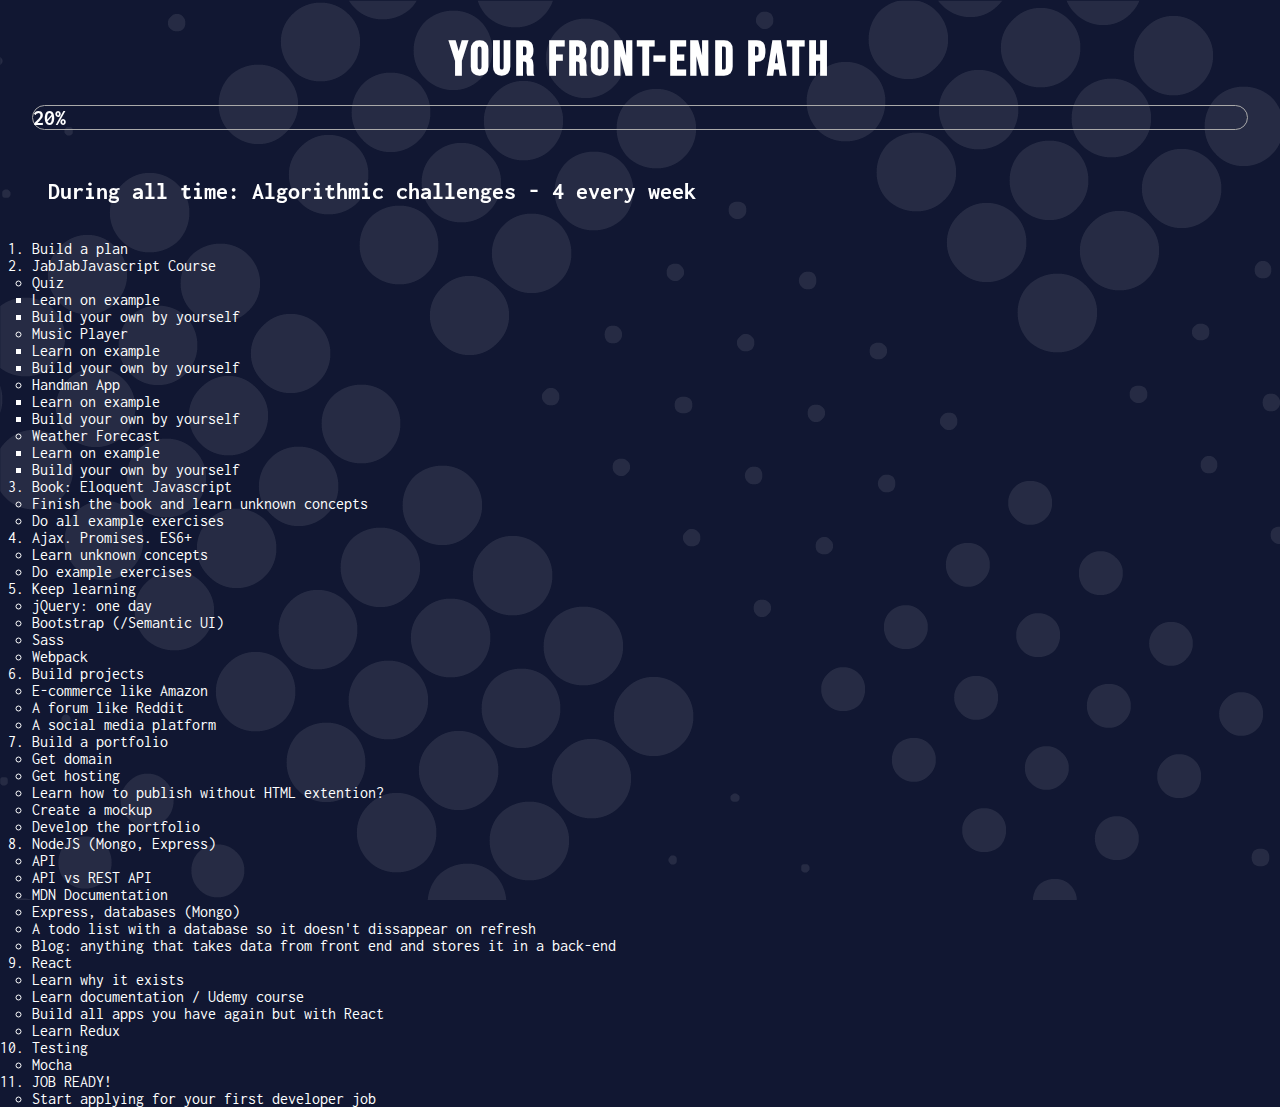
<file: My-Plan/index.html>
<!DOCTYPE html>
<html lang="en">
<head>
  <meta charset="UTF-8">
  <meta name="viewport" content="width=device-width, initial-scale=1.0">
  <link rel="stylesheet" href="styles/style.css">
  <link href="https://fonts.googleapis.com/css2?family=Bebas+Neue&family=Inconsolata:wght@400;600&display=swap" rel="stylesheet">
  <title>Path to become a Front-End-Developer</title>
</head>
<body>
  <div class="container">
    <div class="header">
      <h1>Your front-end path</h1>
      <div class="progress-bar__outside">
        <div class="progress-bar__inside">
          <h6>20%</h6>
        </div>
      </div>
      <h5>During all time: Algorithmic challenges - 4 every week</h5>
    </div>
      <div class="vertical-scroll-container">
        <ol class="list-container">
          <li class="list-title">Build a plan</li>
          <li class="list-title">JabJabJavascript Course
            <ul class="subtitles">
              <li class="sublist">Quiz</li>
              <ul class="subsubtitles">
                <li class="subsublist">Learn on example</li>
                <li class="subsublist">Build your own by yourself</li>
              </ul>
              <li class="sublist">Music Player</li>
              <ul class="subsubtitles">
                <li class="subsublist">Learn on example</li>
                <li class="subsublist">Build your own by yourself</li>
              </ul>
              <li class="sublist">Handman App</li>
              <ul class="subsubtitles">
                <li class="subsublist">Learn on example</li>
                <li class="subsublist">Build your own by yourself</li>
              </ul>
              <li class="sublist">Weather Forecast</li>
              <ul class="subsubtitles">
                <li class="subsublist">Learn on example</li>
                <li class="subsublist">Build your own by yourself</li>
              </ul>
            </ul>
          </li>
          <li class="list-title">Book: Eloquent Javascript
            <ul class="subtitles">
              <li class="sublist">Finish the book and learn unknown concepts</li>
              <li class="sublist">Do all example exercises</li>
            </ul>
          </li>
          <li class="list-title">Ajax. Promises. ES6+
            <ul class="subtitles">
              <li class="sublist">Learn unknown concepts</li>
              <li class="sublist">Do example exercises</li>
            </ul>
          </li>
          <li class="list-title">Keep learning
            <ul class="subtitles">
              <li class="sublist">jQuery: one day</li>
              <li class="sublist">Bootstrap (/Semantic UI)</li>
              <li class="sublist">Sass</li>
              <li class="sublist">Webpack</li>
            </ul>
          </li>
          <li class="list-title">Build projects
            <ul class="subtitles">
              <li class="sublist">E-commerce like Amazon</li>
              <li class="sublist">A forum like Reddit</li>
              <li class="sublist">A social media platform</li>
            </ul>
          </li>
          <li class="list-title">Build a portfolio
            <ul class="subtitles">
              <li class="sublist">Get domain</li>
              <li class="sublist">Get hosting</li>
              <li class="sublist">Learn how to publish without HTML extention?</li>
              <li class="sublist">Create a mockup</li>
              <li class="sublist">Develop the portfolio</li>
            </ul>
          </li>
          <li class="list-title">NodeJS (Mongo, Express)
            <ul class="subtitles">
              <li class="sublist">API</li>
              <li class="sublist">API vs REST API</li>
              <li class="sublist">MDN Documentation</li>
              <li class="sublist">Express, databases (Mongo)</li>
              <li class="sublist">A todo list with a database so it doesn't dissappear on refresh</li>
              <li class="sublist">Blog: anything that takes data from front end and stores it in a back-end</li>
            </ul>
          </li>
          <li class="list-title">React
            <ul class="subtitles">
              <li class="sublist">Learn why it exists</li>
              <li class="sublist">Learn documentation / Udemy course</li>
              <li class="sublist">Build all apps you have again but with React</li>
              <li class="sublist">Learn Redux</li>
            </ul>
          </li>
          <li class="list-title">Testing
            <ul class="subtitles">
              <li class="sublist">Mocha</li>
            </ul>
          </li>
          <li class="list-title">JOB READY!
            <ul class="subtitles">
              <li class="sublist">Start applying for your first developer job</li>
            </ul>
          </li>
        </ol>
      </div>
  </div>

  <script src="js/app.js"></script>
</body>
</html>
</file>
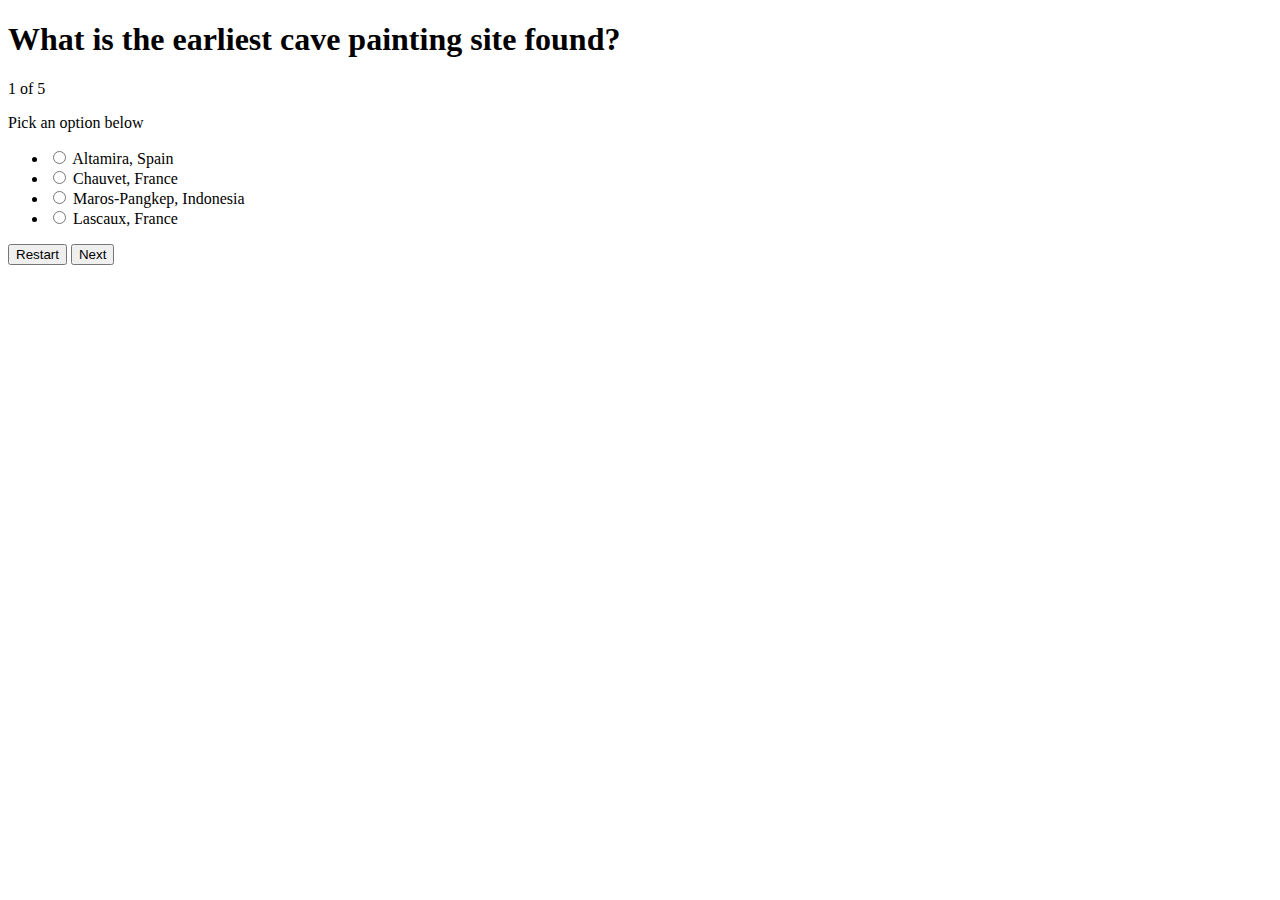
<file: index2.html>
<!DOCTYPE html>
<html lang="en">
<head>
    <meta charset="UTF-8">
    <meta name="viewport" content="width=device-width, initial-scale=1.0">
    <meta http-equiv=“X-UA-Compatible” content=“ie=edge”>
    <link rel="stylesheet" type=“text/css” href="styles.css">
    <title>Art History Quiz</title>
</head>
<body>
    <div class="app">
        <div class="container">
            <div class="jabquiz">
                <div class="questionbox">
                    <h1 class="question"></h1>
                    <p class="tracker"></p>
                    <div class="progressbar">
                        <div class="progressbar__inner"></div>
                    </div>
                    <p class="tagline">Pick an option below</p>
                </div>
                <div class="choices-box">
                    <ul class="choices">
                        
                    </ul>
                </div>
                <div class="footer">
                    <button class="button button-bordered restart">Restart</button>
                    <button class="button button-bordered next">Next</button>
                </div>
            </div>
        </div>
    </div>


    <script src="app.js" type="module"></script>
</body>
</html>
</file>
<file: My-Plan/styles/style.css>
* {
    margin: 0;
    padding: 0;
    box-sizing: border-box; 
    color: white;
    font-family: 'Inconsolata', monospace;
}
body {
    background-color: #111732; /* Old browsers */
    background-color: -moz-linear-gradient(left,  #111732 0%, #3d757e 100%); /* FF3.6-15 */
    background-color: -webkit-linear-gradient(left,  #111732 0%,#3d757e 100%); /* Chrome10-25,Safari5.1-6 */
    background-color: linear-gradient(to right,  #111732 0%,#3d757e 100%); /* W3C, IE10+, FF16+, Chrome26+, Opera12+, Safari7+ */
    filter: progid:DXImageTransform.Microsoft.gradient( startColorstr='#111732', endColorstr='#3d757e',GradientType=1 ); /* IE6-9 */
    overflow-x: scroll;
    background-attachment: fixed;
    background-image: url(../images/bg.png);
}
.container {

}
.header{
    text-align: center;
    width: 100%;
    position: fixed;
    top: 1rem;
}
h1 {
    font-family: 'Bebas Neue', cursive;
    font-size: 3rem;
    letter-spacing: 0.2rem;
    margin: 1rem;
}
.progress-bar__outside {
    width: 95%;
    border: 1px solid darkgray;
    margin: 0 auto;
    padding: 0;
    border-radius: 20px;
}
.progress-bar__inside {
    background: #C45B00; /* Old browsers */
    background: -moz-linear-gradient(left,  #2D919C 0%, #C45B00 100%); /* FF3.6-15 */
    background: -webkit-linear-gradient(left,  #2D919C 0%,#C45B00 100%); /* Chrome10-25,Safari5.1-6 */
    background: linear-gradient(to right,  #2D919C 0%,#C45B00 100%); /* W3C, IE10+, FF16+, Chrome26+, Opera12+, Safari7+ */
    border-radius: 20px;
    width: 0%;
}
h6 {
    font-size: 1.4rem;
}
h5{
    text-align: left;
    font-size: 1.5rem;
    margin: 3rem;
}
.vertical-scroll-container{
    margin: 15rem 3rem 0 2rem;
}
.main-list{
    display: flex;
    flex-direction: row;
    align-items: flex-start;
    flex-wrap: no-wrap;
    margin: 0;
    list-style-position: inside;
}
.task-name {
    width: 25%;
    flex: none;
    margin: 1rem;
    font-size: 3rem;
    margin: 0 1rem;
    font-size: 2rem;
    font-weight: 800;
}
.subtasks-list {
    font-size: 1.2rem;
    font-weight: 400;
}
.subtask {
    margin: 1rem 0;
}
.subtask:hover,
.subsubtask:hover {
    cursor: pointer;
    user-select: none;
}
.subsubtask {
    margin-left: 1rem;
    font-size: 1rem;

}
.done {
    text-decoration: line-through;
    opacity: 0.5;
}
</file>
<file: styles.css>
@import url("https://fonts.googleapis.com/css?family=Raleway|PT+Serif:700");
:root {
    --main-font-color: #1a1a1a;
    --main-background-color: white;
    --main-theme-color: rgb(243, 168, 47);
    --light-white: #f5f5f5;
    --light-grey: #f0f0f0;
    --light-black: #282a39;
    --font-body-stack: Raleway, Charcoal, sans-serif;
    --font-heading-stack: "PT Serif", sans-serif;
    --container-width: 768px;
}
* {
    padding: 0;
    margin: 0;
    box-sizing: border-box;
    font-family: var(--font-body-stack);
}
.container {
    max-width: var(--container-width);
    margin-right: auto;
    margin-left: auto;
}
.button {
    padding: 1rem 3rem;
    text-transform: uppercase;
    border: 0;
    transition: 0.3 all ease;
    outline: 0;
    opacity: 0.9;
    font-weight: bold;
    background-color: transparent;
}
.button:hover {
    opacity: 1;
    background-color: var(--light-black);
    color: var(--main-background-color);
}
.button-bordered {
    border: 1px solid var(--light-black);
}
.jabquiz {
    padding: 2rem 1.4rem;
}
.questionbox {
    text-align: center;
}
.question {
    font-family: var(--font-heading-stack);
    font-weight: bold;
    letter-spacing: 1.5px;
    padding: 0.8rem 4rem;
    color: var(--light-black);
}
.tracker{
    color: var(--light-black);
    padding: 1rem;
}
.progressbar {
    border-radius: 4px;
    margin: 2rem auto;
    width: 50%;
    background-color: var(--light-white);
}
.progressbar__inner {
    height: 10px;
    width: 0%;
    background-color: var(--main-theme-color);
    border-right: 2px solid black;
    transition: 0.3 all ease;
}
.tagline {
    font-family: var(--font-body-stack);
    color: var(--light-black);
    font-size: 1.4rem;
}
.choices {
    list-style: none;
    margin: 1rem auto;
    display: flex;
    flex-wrap: wrap;
    align-content: center;
    justify-content: space-between;
}
.choice {
    display: block;
    min-width: 325px;
    border-radius: 4px;
    display: block;
    background-color: var(--light-grey);
    font-family: sans-serif;
    color: var(--light-black);
    letter-spacing: 1.2px;
    font-size: 0.86rem;
    margin: 0.5rem;
}
.quiz__label {
    padding: 2rem;
    display: flex;
    align-items: center;
}
.choices input {
    display: none;
}
.choices input:checked + label {
    color: var(--main-theme-color);
}
.choices input:checked + label i{
    background-image: url(./circle-filled.svg);
}
.choices label i{
    background-image: url(./circle-outline.svg);
    background-size: 40px;
    height: 40px;
    width: 40px;
    display: inline-block;
    position: relative;
    top: 1px;
    left: -2px;
    margin-right: 10px;
}
.footer {
    margin: auto 0;
    text-align: center;
    padding: 2rem;
}
.next,
.restart {
    width: 250px;
    margin: 0 1rem;
}
</file>
